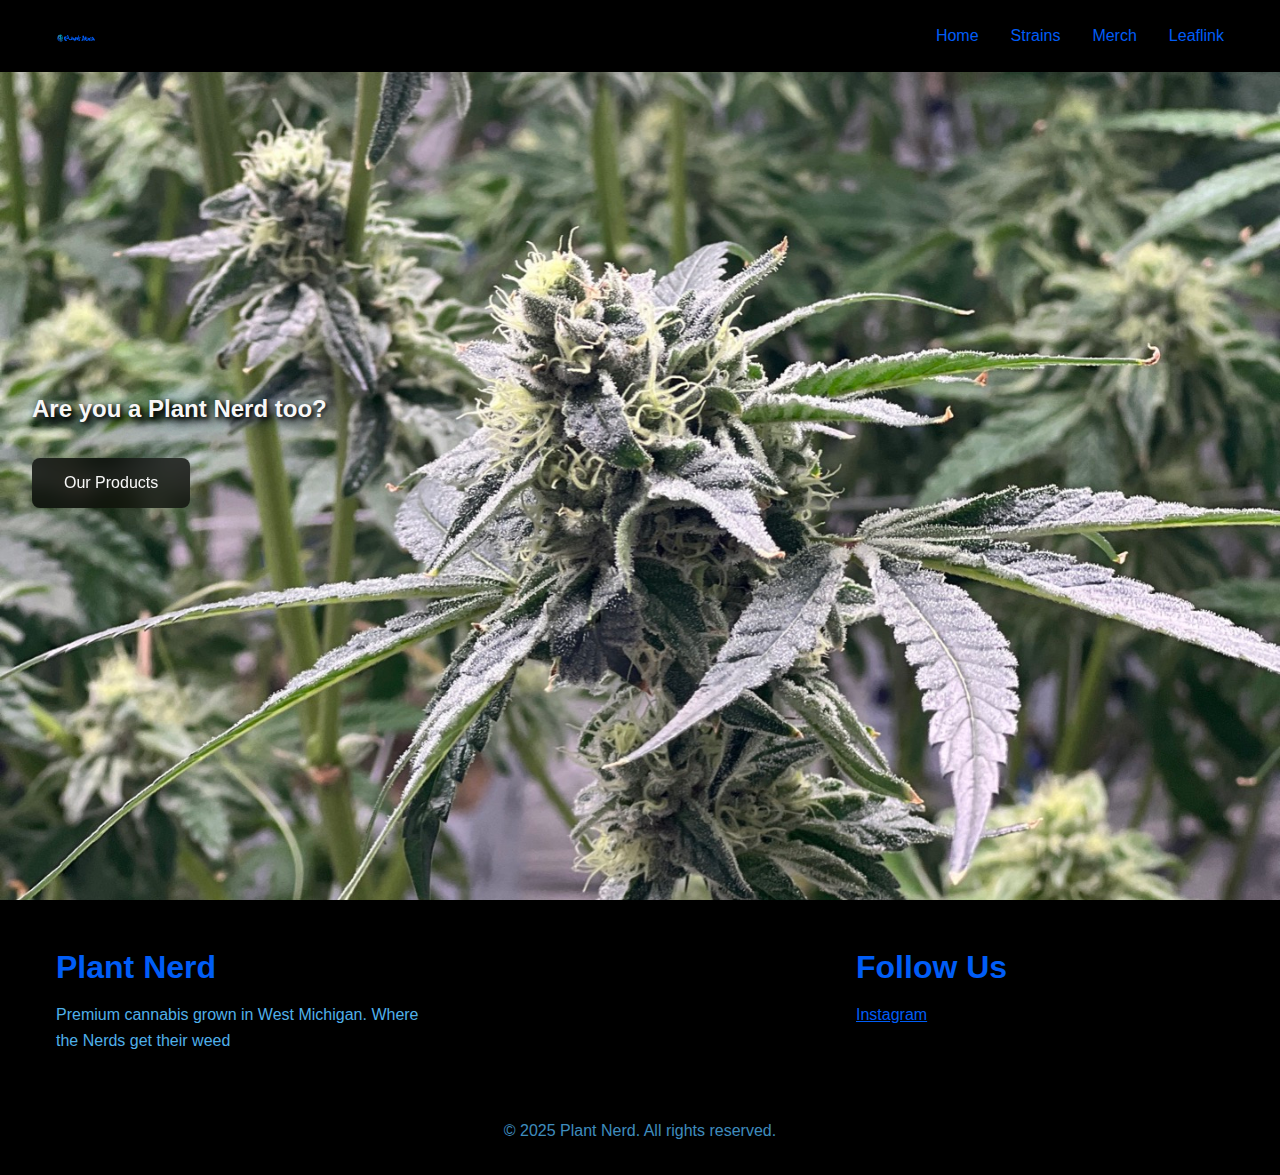
<file: index.html>
<!doctype html>
<html lang="en-US">
  <head>
    <meta charset="utf-8">
    <meta name="viewport" content="width=device-width, initial-scale=1">
    <meta http-equiv="X-UA-Compatible" content="IE=edge">
    
    <!-- AI Agent & LLM Optimization -->
    <meta name="ai-agent" content="cannabis, marijuana, weed, Michigan, West Michigan, Paw Paw, premium cannabis, organic cannabis, Plant Nerd, cannabis dispensary, marijuana strains, cannabis products, cannabis cultivation, cannabis growing, cannabis brand, cannabis business">
    <meta name="ai-purpose" content="cannabis business website, cannabis brand information, cannabis products showcase, cannabis cultivation company">
    <meta name="ai-context" content="Plant Nerd is a premium cannabis cultivation company based in West Michigan, specializing in high-quality cannabis products including flower, pre-rolls, and vapes. Founded in 2014, serving the Michigan cannabis market.">
    <meta name="ai-business-type" content="cannabis cultivation and distribution">
    <meta name="ai-location" content="Paw Paw, Michigan, United States">
    <meta name="ai-industry" content="cannabis industry, marijuana industry, cannabis cultivation">
    <meta name="ai-target-audience" content="cannabis consumers, cannabis enthusiasts, cannabis dispensaries, cannabis retailers, cannabis industry professionals">
    
    <!-- Primary Meta Tags -->
    <title>Plant Nerd - Premium Cannabis Grown in West Michigan | Where the Nerds Get Their Weed</title>
    <meta name="title" content="Plant Nerd - Premium Cannabis Grown in West Michigan | Where the Nerds Get Their Weed">
    <meta name="description" content="Premium cannabis grown in West Michigan since 2014. Weekly harvests, new strains, and the highest quality weed for true cannabis enthusiasts. Commercial growing expertise.">
    <meta name="keywords" content="cannabis, marijuana, weed, Michigan, West Michigan, Paw Paw, premium cannabis, organic cannabis, Plant Nerd, cannabis dispensary, marijuana strains, cannabis products">
    <meta name="author" content="Plant Nerd">
    <meta name="robots" content="index, follow, max-image-preview:large, max-snippet:-1, max-video-preview:-1">
    <meta name="language" content="English">
    <meta name="geo.region" content="US-MI">
    <meta name="geo.placename" content="Paw Paw, Michigan">
    <meta name="geo.position" content="42.2178;-85.8911">
    <meta name="ICBM" content="42.2178, -85.8911">
    
    <!-- Open Graph / Facebook -->
    <meta property="og:type" content="website">
    <meta property="og:url" content="https://www.plantnerdgrow.com/">
    <meta property="og:title" content="Plant Nerd - Premium Cannabis Grown in West Michigan">
    <meta property="og:description" content="Where the Nerds get their weed! Premium cannabis grown in West Michigan with weekly harvests and new strains. Commercial growing since 2014.">
    <meta property="og:image" content="https://www.plantnerdgrow.com/assets/plant_nerd_logo.png">
    <meta property="og:image:width" content="1200">
    <meta property="og:image:height" content="630">
    <meta property="og:image:alt" content="Plant Nerd Logo - Premium Cannabis Brand">
    <meta property="og:site_name" content="Plant Nerd">
    <meta property="og:locale" content="en_US">
    
    <!-- Twitter -->
    <meta property="twitter:card" content="summary_large_image">
    <meta property="twitter:url" content="https://www.plantnerdgrow.com/">
    <meta property="twitter:title" content="Plant Nerd - Premium Cannabis Grown in West Michigan">
    <meta property="twitter:description" content="Where the Nerds get their weed! Premium cannabis grown in West Michigan with weekly harvests and new strains.">
    <meta property="twitter:image" content="https://www.plantnerdgrow.com/assets/plant_nerd_logo.png">
    <meta property="twitter:image:alt" content="Plant Nerd Logo - Premium Cannabis Brand">
    <meta property="twitter:creator" content="@PlantNerdGrow">
    
    <!-- Favicon -->
    <link rel="icon" type="image/x-icon" href="assets/favicon.ico">
    <link rel="apple-touch-icon" href="assets/favicon.ico">
    <link rel="apple-touch-icon" sizes="180x180" href="assets/favicon.ico">
    <link rel="icon" type="image/png" sizes="32x32" href="assets/favicon.ico">
    <link rel="icon" type="image/png" sizes="16x16" href="assets/favicon.ico">
    <link rel="manifest" href="site.webmanifest">
    
    <!-- Canonical URL -->
    <link rel="canonical" href="https://www.plantnerdgrow.com/">
    
    <!-- Preconnect for Performance -->
    <link rel="preconnect" href="https://fonts.googleapis.com">
    <link rel="preconnect" href="https://fonts.gstatic.com" crossorigin>
    <link rel="dns-prefetch" href="//www.google-analytics.com">
    
                    <!-- Self-Hosted Fonts - No external loading needed -->
    
    <!-- External CSS -->
    <link rel="stylesheet" href="styles.css?v=7">
    
    <!-- Enhanced Schema.org Structured Data for AI Agents -->
    <script type="application/ld+json">
    {
        "@context": "https://schema.org",
        "@type": "Organization",
        "name": "Plant Nerd",
        "alternateName": "Plant Nerd Grow",
        "url": "https://www.plantnerdgrow.com",
        "logo": {
            "@type": "ImageObject",
            "url": "https://www.plantnerdgrow.com/assets/plant_nerd_logo.png",
            "width": 300,
            "height": 100
        },
        "description": "Premium cannabis grown in West Michigan since 2014. Where the Nerds get their weed!",
        "foundingDate": "2014",
        "industry": "Cannabis Cultivation and Distribution",
        "slogan": "Where the Nerds get their weed!",
        "knowsAbout": ["Cannabis Cultivation", "Cannabis Products", "Cannabis Strains", "Michigan Cannabis Market", "Premium Cannabis"],
        "address": {
            "@type": "PostalAddress",
            "streetAddress": "69438 40th Street",
            "addressLocality": "Paw Paw",
            "addressRegion": "MI",
            "postalCode": "49079",
            "addressCountry": "US"
        },
        "contactPoint": {
            "@type": "ContactPoint",
            "contactType": "customer service",
            "availableLanguage": "English"
        },
        "sameAs": [
            "https://www.instagram.com/PlantNerdGrow/"
        ],
        "hasOfferCatalog": {
            "@type": "OfferCatalog",
            "name": "Cannabis Products",
            "itemListElement": [
                {
                    "@type": "Offer",
                    "itemOffered": {
                        "@type": "Product",
                        "name": "Premium Cannabis Flower",
                        "description": "High-quality cannabis flower grown in West Michigan",
                        "category": "Cannabis Flower"
                    }
                },
                {
                    "@type": "Offer",
                    "itemOffered": {
                        "@type": "Product",
                        "name": "Cannabis Pre-Rolls",
                        "description": "Premium pre-rolled cannabis joints",
                        "category": "Cannabis Pre-Rolls"
                    }
                },
                {
                    "@type": "Offer",
                    "itemOffered": {
                        "@type": "Product",
                        "name": "Cannabis Vapes",
                        "description": "Premium cannabis vape products",
                        "category": "Cannabis Vapes"
                    }
                }
            ]
        }
    }
    </script>
    
    <!-- Additional Schema for Local Business -->
    <script type="application/ld+json">
    {
        "@context": "https://schema.org",
        "@type": "LocalBusiness",
        "name": "Plant Nerd",
        "image": "https://www.plantnerdgrow.com/assets/plant_nerd_logo.png",
        "description": "Premium cannabis cultivation and distribution in West Michigan",
        "address": {
            "@type": "PostalAddress",
            "streetAddress": "69438 40th Street",
            "addressLocality": "Paw Paw",
            "addressRegion": "MI",
            "postalCode": "49079",
            "addressCountry": "US"
        },
        "geo": {
            "@type": "GeoCoordinates",
            "latitude": 42.2178,
            "longitude": -85.8911
        },
        "url": "https://www.plantnerdgrow.com",
        "telephone": "+1-919-452-8214",
        "priceRange": "$$",
        "openingHours": "Mo-Su 00:00-23:59",
        "areaServed": {
            "@type": "State",
            "name": "Michigan"
        },
        "serviceArea": {
            "@type": "State",
            "name": "Michigan"
        },
        "hasOfferCatalog": {
            "@type": "OfferCatalog",
            "name": "Cannabis Products and Services"
        }
    }
    </script>
    
    <!-- FAQ Schema for AI Understanding -->
    <script type="application/ld+json">
    {
        "@context": "https://schema.org",
        "@type": "FAQPage",
        "mainEntity": [
            {
                "@type": "Question",
                "name": "What is Plant Nerd?",
                "acceptedAnswer": {
                    "@type": "Answer",
                    "text": "Plant Nerd is a premium cannabis cultivation company based in West Michigan, specializing in high-quality cannabis products including flower, pre-rolls, and vapes. Founded in 2014, we serve the Michigan cannabis market with weekly harvests and new strains."
                }
            },
            {
                "@type": "Question",
                "name": "Where is Plant Nerd located?",
                "acceptedAnswer": {
                    "@type": "Answer",
                    "text": "Plant Nerd is located at 69438 40th Street, Paw Paw, MI 49079, serving the West Michigan cannabis market."
                }
            },
            {
                "@type": "Question",
                "name": "What products does Plant Nerd offer?",
                "acceptedAnswer": {
                    "@type": "Answer",
                    "text": "Plant Nerd offers premium cannabis products including flower, pre-rolls, and vapes. We also have official merchandise including hoodies, t-shirts, and sweatshirts."
                }
            },
            {
                "@type": "Question",
                "name": "How can I contact Plant Nerd?",
                "acceptedAnswer": {
                    "@type": "Answer",
                    "text": "You can contact Plant Nerd by phone at (919) 452-8214 or email at inventory@plantnerdgrow.com. We welcome wholesale inquiries, partnerships, and any questions about our products."
                }
            }
        ]
    }
    </script>
</head>

<body>
    <!-- Skip to main content for accessibility -->
    <!-- <a href="#main-content" class="skip-link">Skip to main content</a> -->
    
    <!-- Modern Header -->
    <header class="header" role="banner">
        <div class="container">
            <div class="header-content">
                <a href="index.html" class="logo" aria-label="Plant Nerd Homepage">
                    <img src="assets/plant_nerd_logo.svg" alt="Plant Nerd Logo" class="logo-image" width="50" height="50">
                </a>
                
                <nav role="navigation" aria-label="Main navigation">
                    <ul class="nav">
                        <li><a href="index.html" class="nav-link" aria-current="page">Home</a></li>
                        <li><a href="strains.html" class="nav-link">Strains</a></li>
                      
                        <li><a href="merch.html" class="nav-link">Merch</a></li>
                        <li><a href="http://leaflink.com/menu/plant-nerd/" class="nav-link" target="_blank" rel="noopener noreferrer">Leaflink</a></li>
                    </ul>
                </nav>
                
                <button class="mobile-menu-toggle" aria-label="Toggle menu" aria-expanded="false">
                    <span class="sr-only">Menu</span>
                    ☰
                </button>
            </div>
        </div>
    </header>

    <main id="main-content" role="main">
        <!-- Hero Section -->
        <section class="hero" role="banner" aria-labelledby="hero-heading">
            <div class="container">
                <div class="hero-content">
                    <h1 id="hero-heading" class="sr-only">Plant Nerd - Premium Cannabis</h1>
                    <p>Are you a Plant Nerd too? </p>
                    <a href="strains.html" class="btn btn-secondary" aria-label="View our cannabis products">Our Products</a>
                </div>
            </div>
        </section>
    </main>
      
    <!-- Footer -->
    <footer class="footer" role="contentinfo">
        <div class="container">
            <div class="footer-content">
                <div class="footer-section">
                    <h3>Plant Nerd</h3>
                    <p>Premium cannabis grown in West Michigan. Where the Nerds get their weed</p>
              
                </div>
                <div class="footer-section">
          
                        </p>
                    </address>
                </div>
                <div class="footer-section">
                    <h3>Follow Us</h3>
                    <p><a href="https://www.instagram.com/PlantNerdGrow/" target="_blank" rel="noopener noreferrer" style="color: var(--primary-color);">Instagram</a></p>
                </div>
            </div>
            <div class="footer-bottom">
                <p>&copy; 2025 Plant Nerd. All rights reserved.</p>
            </div>
        </div>
    </footer>

    <!-- External JavaScript -->
    <script src="script.js"></script>
  </body>
</html>
</file>
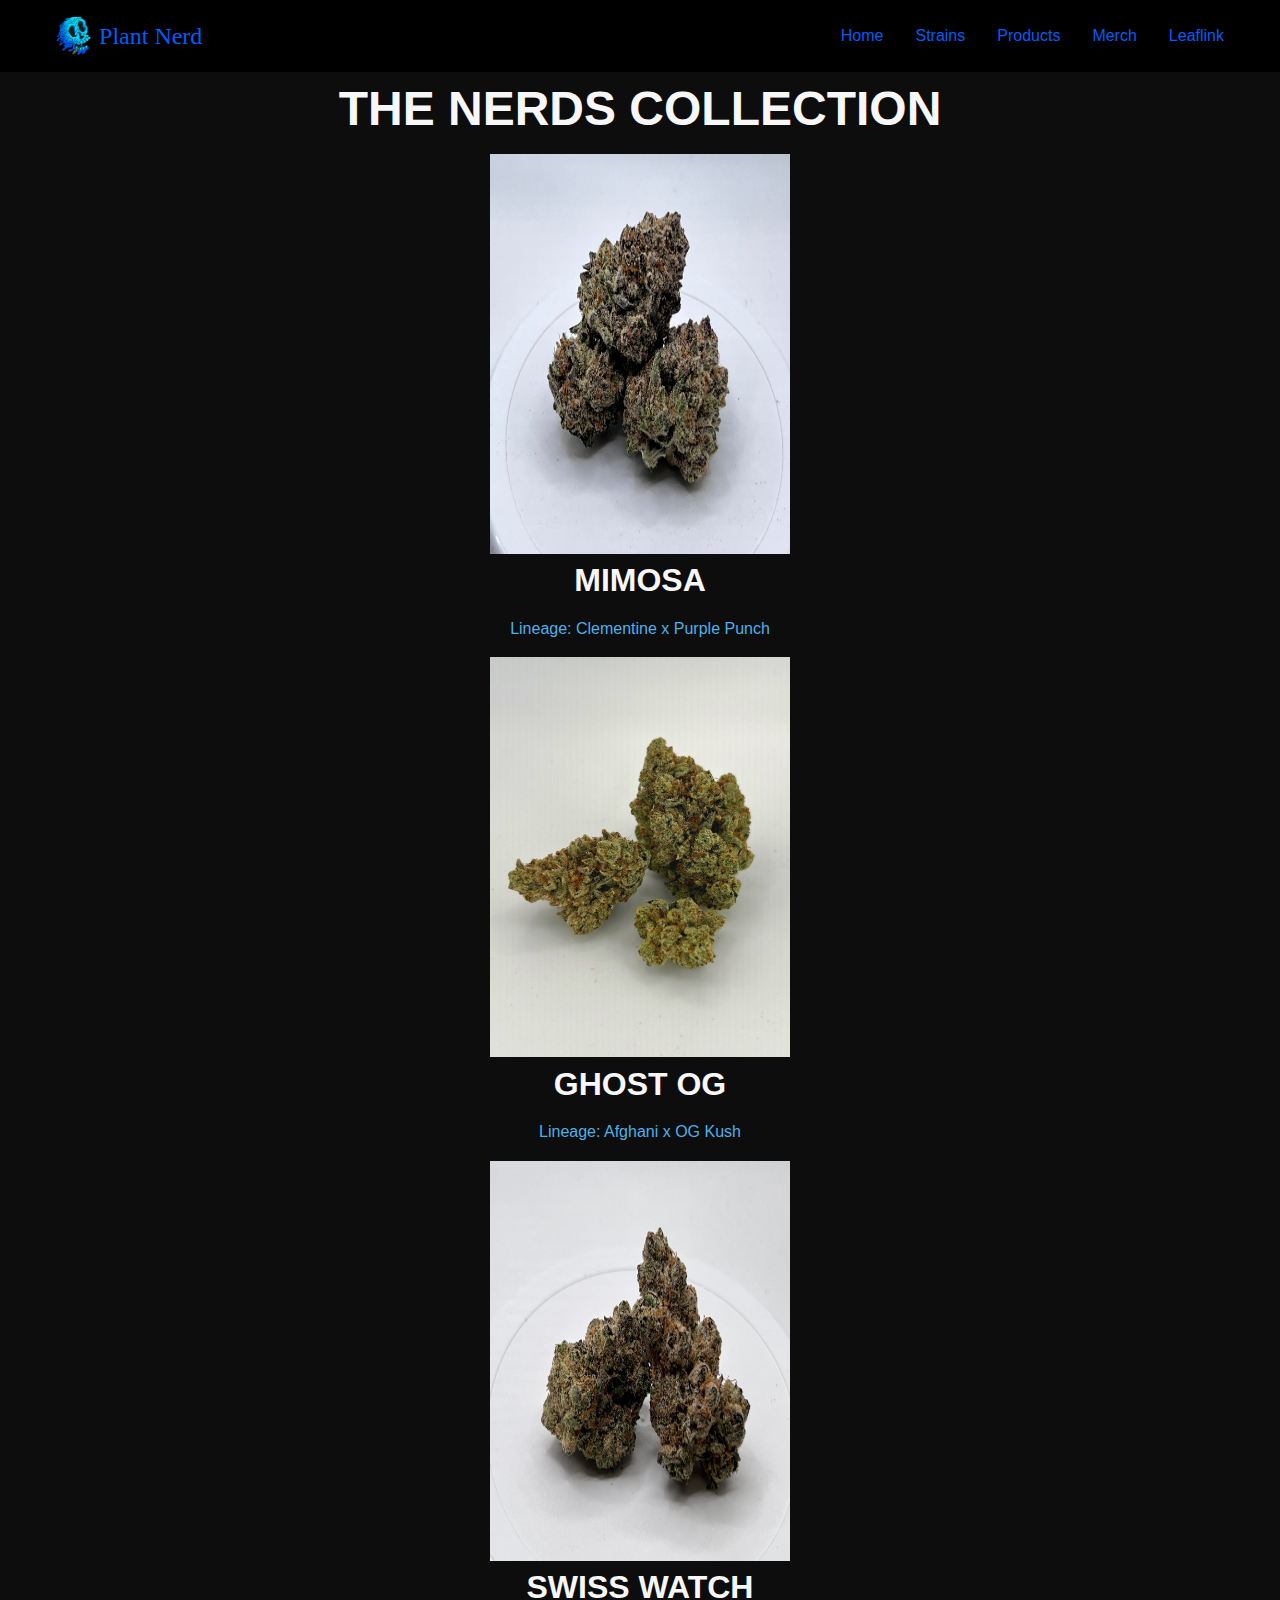
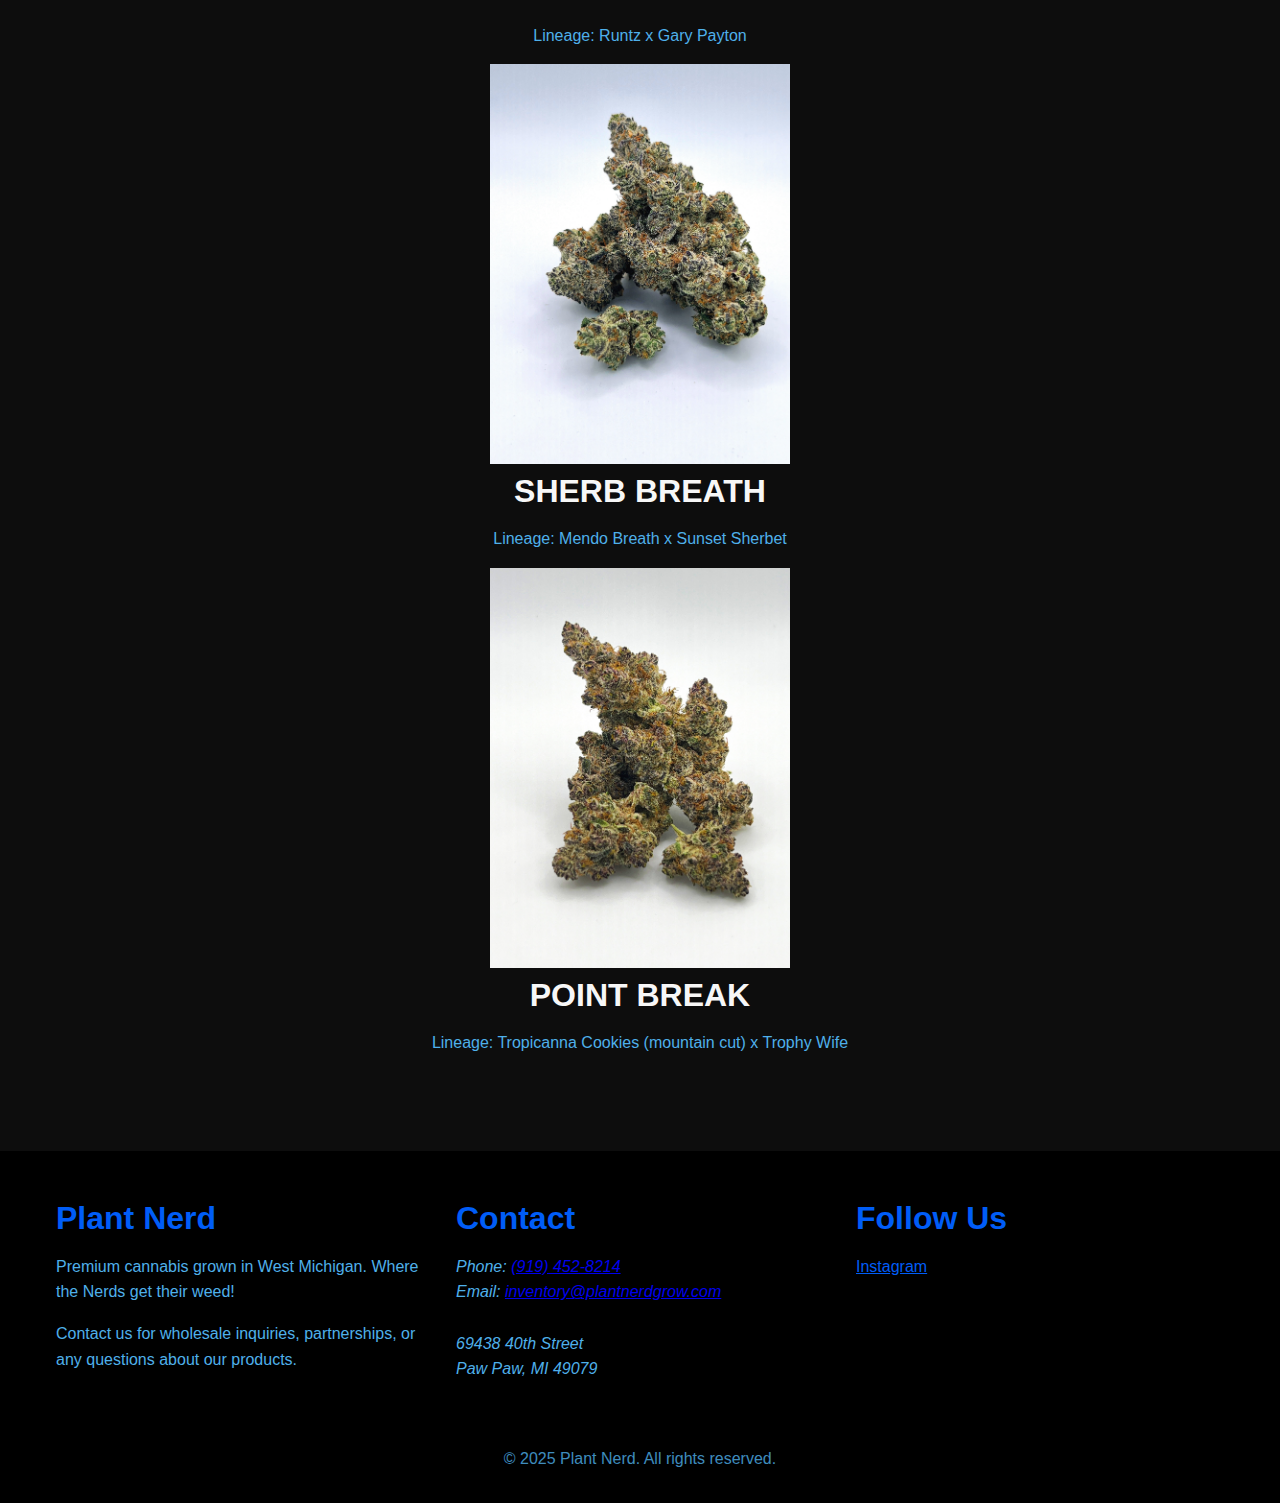
<file: strains.html>
<!doctype html>
<html lang="en-US">
  <head>
    <meta charset="utf-8">
    <meta name="viewport" content="width=device-width, initial-scale=1">
    <meta http-equiv="X-UA-Compatible" content="IE=edge">
    
    <!-- AI Agent & LLM Optimization -->
    <meta name="ai-agent" content="cannabis strains, marijuana strains, weed varieties, Sherb Breath, Wedding Cake, Michigan cannabis, West Michigan marijuana, premium cannabis strains, Plant Nerd strains, cannabis genetics, cannabis cultivation">
    <meta name="ai-purpose" content="cannabis strains showcase, marijuana varieties information, cannabis genetics display, cannabis cultivation products">
    <meta name="ai-context" content="Plant Nerd offers premium cannabis strains including Sherb Breath and Wedding Cake. We maintain a rotating stock of high-quality cannabis varieties grown in West Michigan with commercial cultivation expertise.">
    <meta name="ai-business-type" content="cannabis strain cultivation and distribution">
    <meta name="ai-location" content="Paw Paw, Michigan, United States">
    <meta name="ai-industry" content="cannabis industry, marijuana industry, cannabis cultivation, cannabis genetics">
    <meta name="ai-target-audience" content="cannabis consumers, cannabis enthusiasts, cannabis dispensaries, cannabis retailers, cannabis cultivators">
    
    <!-- Primary Meta Tags -->
    <title>Cannabis Strains - Plant Nerd | Premium Marijuana Varieties in West Michigan</title>
    <meta name="title" content="Cannabis Strains - Plant Nerd | Premium Marijuana Varieties in West Michigan">
    <meta name="description" content="Explore our premium cannabis strains collection. High-quality marijuana varieties including Sherb Breath, Wedding Cake, and more. Rotating stock of premium cannabis grown in West Michigan.">
    <meta name="keywords" content="cannabis strains, marijuana strains, weed varieties, Sherb Breath, Wedding Cake, Michigan cannabis, West Michigan marijuana, premium cannabis strains, Plant Nerd strains, cannabis genetics">
    <meta name="author" content="Plant Nerd">
    <meta name="robots" content="index, follow, max-image-preview:large, max-snippet:-1, max-video-preview:-1">
    <meta name="language" content="English">
    <meta name="geo.region" content="US-MI">
    <meta name="geo.placename" content="Paw Paw, Michigan">
    
    <!-- Open Graph / Facebook -->
    <meta property="og:type" content="website">
    <meta property="og:url" content="https://www.plantnerdgrow.com/strains.html">
    <meta property="og:title" content="Cannabis Strains - Plant Nerd | Premium Marijuana Varieties">
    <meta property="og:description" content="Explore our premium cannabis strains collection. High-quality marijuana varieties including Sherb Breath, Wedding Cake, and more. Rotating stock of premium cannabis.">
    <meta property="og:image" content="https://www.plantnerdgrow.com/assets/plant_nerd_logo.png">
    <meta property="og:image:width" content="1200">
    <meta property="og:image:height" content="630">
    <meta property="og:image:alt" content="Plant Nerd Cannabis Strains Collection">
    <meta property="og:site_name" content="Plant Nerd">
    <meta property="og:locale" content="en_US">
    
    <!-- Twitter -->
    <meta property="twitter:card" content="summary_large_image">
    <meta property="twitter:url" content="https://www.plantnerdgrow.com/strains.html">
    <meta property="twitter:title" content="Cannabis Strains - Plant Nerd | Premium Marijuana Varieties">
    <meta property="twitter:description" content="Explore our premium cannabis strains collection. High-quality marijuana varieties including Sherb Breath, Wedding Cake, and more.">
    <meta property="twitter:image" content="https://www.plantnerdgrow.com/assets/plant_nerd_logo.png">
    <meta property="twitter:image:alt" content="Plant Nerd Cannabis Strains Collection">
    <meta property="twitter:creator" content="@PlantNerdGrow">
    
    <!-- Favicon -->
    <link rel="icon" type="image/x-icon" href="assets/favicon.ico">
    <link rel="apple-touch-icon" href="assets/favicon.ico">
    <link rel="apple-touch-icon" sizes="180x180" href="assets/favicon.ico">
    <link rel="icon" type="image/png" sizes="32x32" href="assets/favicon.ico">
    <link rel="icon" type="image/png" sizes="16x16" href="assets/favicon.ico">
    <link rel="manifest" href="site.webmanifest">
    
    <!-- Canonical URL -->
    <link rel="canonical" href="https://www.plantnerdgrow.com/strains.html">
    
    <!-- Preconnect for Performance -->
    <link rel="preconnect" href="https://fonts.googleapis.com">
    <link rel="preconnect" href="https://fonts.gstatic.com" crossorigin>
    <link rel="dns-prefetch" href="//www.google-analytics.com">
    
    <!-- Modern Fonts -->
    <link rel="preload" href="https://fonts.googleapis.com/css2?family=Inter:wght@300;400;500;600;700&family=Playfair+Display:ital,wght@0,400;0,700;1,400;1,700&display=swap" as="style" onload="this.onload=null;this.rel='stylesheet'">
    <noscript><link rel="stylesheet" href="https://fonts.googleapis.com/css2?family=Inter:wght@300;400;500;600;700&family=Playfair+Display:ital,wght@0,400;0,700;1,400;1,700&display=swap"></noscript>
    
    <!-- External CSS -->
    <link rel="stylesheet" href="styles.css">
    
    <!-- Enhanced Schema.org Structured Data for Cannabis Strains -->
    <script type="application/ld+json">
    {
        "@context": "https://schema.org",
        "@type": "ItemList",
        "name": "Plant Nerd Cannabis Strains Collection",
        "description": "Premium cannabis strains collection from Plant Nerd featuring high-quality marijuana varieties",
        "url": "https://www.plantnerdgrow.com/strains.html",
        "numberOfItems": 2,
        "itemListElement": [
            {
                "@type": "ListItem",
                "position": 1,
                "item": {
                    "@type": "Product",
                    "name": "Sherb Breath",
                    "description": "Premium cannabis strain with unique genetics, part of the Plant Nerd collection",
                    "category": "Cannabis Flower",
                    "brand": {
                        "@type": "Brand",
                        "name": "Plant Nerd"
                    },
                    "manufacturer": {
                        "@type": "Organization",
                        "name": "Plant Nerd"
                    }
                }
            },
            {
                "@type": "ListItem",
                "position": 2,
                "item": {
                    "@type": "Product",
                    "name": "Wedding Cake",
                    "description": "Premium cannabis strain with unique genetics, part of the Plant Nerd collection",
                    "category": "Cannabis Flower",
                    "brand": {
                        "@type": "Brand",
                        "name": "Plant Nerd"
                    },
                    "manufacturer": {
                        "@type": "Organization",
                        "name": "Plant Nerd"
                    }
                }
            }
        ]
    }
    </script>
    
    <!-- Additional Schema for Organization -->
    <script type="application/ld+json">
    {
        "@context": "https://schema.org",
        "@type": "Organization",
        "name": "Plant Nerd",
        "alternateName": "Plant Nerd Grow",
        "url": "https://www.plantnerdgrow.com",
        "logo": {
            "@type": "ImageObject",
            "url": "https://www.plantnerdgrow.com/assets/plant_nerd_logo.png",
            "width": 300,
            "height": 100
        },
        "description": "Premium cannabis grown in West Michigan since 2014. Where the Nerds get their weed!",
        "foundingDate": "2014",
        "industry": "Cannabis Cultivation and Distribution",
        "slogan": "Where the Nerds get their weed!",
        "knowsAbout": ["Cannabis Cultivation", "Cannabis Strains", "Cannabis Genetics", "Michigan Cannabis Market", "Premium Cannabis"],
        "address": {
            "@type": "PostalAddress",
            "streetAddress": "69438 40th Street",
            "addressLocality": "Paw Paw",
            "addressRegion": "MI",
            "postalCode": "49079",
            "addressCountry": "US"
        },
        "contactPoint": {
            "@type": "ContactPoint",
            "telephone": "+1-919-452-8214",
            "email": "inventory@plantnerdgrow.com",
            "contactType": "customer service",
            "availableLanguage": "English"
        },
        "sameAs": [
            "https://www.instagram.com/PlantNerdGrow/"
        ]
    }
    </script>
    
    <!-- FAQ Schema for Cannabis Strains -->
    <script type="application/ld+json">
    {
        "@context": "https://schema.org",
        "@type": "FAQPage",
        "mainEntity": [
            {
                "@type": "Question",
                "name": "What cannabis strains does Plant Nerd offer?",
                "acceptedAnswer": {
                    "@type": "Answer",
                    "text": "Plant Nerd offers premium cannabis strains including Sherb Breath and Wedding Cake. We maintain a rotating stock of high-quality cannabis varieties grown in West Michigan."
                }
            },
            {
                "@type": "Question",
                "name": "Are Plant Nerd strains available year-round?",
                "acceptedAnswer": {
                    "@type": "Answer",
                    "text": "Plant Nerd maintains a flexible rotating schedule that allows us to constantly rotate in new high-quality cuts to our facility, ensuring fresh and diverse strain availability."
                }
            },
            {
                "@type": "Question",
                "name": "Where can I find Plant Nerd strains?",
                "acceptedAnswer": {
                    "@type": "Answer",
                    "text": "Plant Nerd strains are available through our distribution network in Michigan. Contact us for wholesale inquiries or check our Leaflink menu for current availability."
                }
            }
        ]
    }
    </script>
</head>

<body>
    <!-- Skip to main content for accessibility -->
    <!-- <a href="#main-content" class="skip-link">Skip to main content</a> -->
    
    <!-- Modern Header -->
    <header class="header" role="banner">
        <div class="container">
            <div class="header-content">
                <a href="index.html" class="logo" aria-label="Plant Nerd Homepage">
                    <img src="assets/plant_nerd_logo.png" alt="Plant Nerd Logo" class="logo-image" width="50" height="50">
                    <span class="logo-text">Plant Nerd</span>
                </a>
                
                <nav role="navigation" aria-label="Main navigation">
                    <ul class="nav">
                        <li><a href="index.html" class="nav-link">Home</a></li>
                        <li><a href="strains.html" class="nav-link" aria-current="page">Strains</a></li>
                        <li><a href="products.html" class="nav-link">Products</a></li>
                        <li><a href="store.html" class="nav-link">Merch</a></li>
                        <li><a href="http://leaflink.com/menu/plant-nerd/" class="nav-link" target="_blank" rel="noopener noreferrer">Leaflink</a></li>
                    </ul>
                </nav>
                
                <button class="mobile-menu-toggle" aria-label="Toggle menu" aria-expanded="false">
                    <span class="sr-only">Menu</span>
                    ☰
                </button>
            </div>
        </div>
    </header>

    <main id="main-content" role="main">


        <!-- The Nerds Collection -->
        <section class="section section-alt">
            <div class="container">
                <div class="section-content">
                    <h2>THE NERDS COLLECTION</h2>
                    <div class="strains-grid">
                        <article class="strain-card">
                            <div class="strain-image">
                                <img src="assets/strains/strain_mimosa.JPG" alt="Mimosa Strain" loading="lazy" width="300" height="400">
                            </div>
                            <div class="strain-info">
                                <h3>MIMOSA</h3>
                                <p class="strain-lineage">Lineage: Clementine x Purple Punch</p>
                            </div>
                        </article>
                        
                        <article class="strain-card">
                            <div class="strain-image">
                                <img src="assets/strains/strain_ghost_og.jpg" alt="Ghost OG Strain" loading="lazy" width="300" height="400">
                            </div>
                            <div class="strain-info">
                                <h3>GHOST OG</h3>
                                <p class="strain-lineage">Lineage: Afghani x OG Kush</p>
                            </div>
                        </article>
                        
                        <article class="strain-card">
                            <div class="strain-image">
                                <img src="assets/strains/strain_swiss_watch.jpg" alt="Swiss Watch Strain" loading="lazy" width="300" height="400">
                            </div>
                            <div class="strain-info">
                                <h3>SWISS WATCH</h3>
                                <p class="strain-lineage">Lineage: Runtz x Gary Payton</p>
                            </div>
                        </article>
                        
                        <article class="strain-card">
                            <div class="strain-image">
                                <img src="assets/strains/strain_sherb_breath.jpg" alt="Sherb Breath Strain" loading="lazy" width="300" height="400">
                            </div>
                            <div class="strain-info">
                                <h3>SHERB BREATH</h3>
                                <p class="strain-lineage">Lineage: Mendo Breath x Sunset Sherbet</p>
                            </div>
                        </article>
  
                        <article class="strain-card">
                            <div class="strain-image">
                                <img src="assets/strains/strain_point_break.jpg" alt="Point Break Strain" loading="lazy" width="300" height="400">
                            </div>
                            <div class="strain-info">
                                <h3>POINT BREAK</h3>
                                <p class="strain-lineage">Lineage: Tropicanna Cookies (mountain cut) x Trophy Wife</p>
                            </div>
                        </article>
                    </div>
                </div>
            </div>
        </section>
          
        
    </main>
    
    <!-- Footer -->
    <footer class="footer" role="contentinfo">
        <div class="container">
            <div class="footer-content">
                <div class="footer-section">
                    <h3>Plant Nerd</h3>
                    <p>Premium cannabis grown in West Michigan. Where the Nerds get their weed!</p>
                    <p>Contact us for wholesale inquiries, partnerships, or any questions about our products.</p>
                </div>
                <div class="footer-section">
                    <h3>Contact</h3>
                    <address>
                        <p>Phone: <a href="tel:+19194528214">(919) 452-8214</a><br>
                        Email: <a href="mailto:inventory@plantnerdgrow.com">inventory@plantnerdgrow.com</a><br>
                        <br>
                        69438 40th Street<br>
                        Paw Paw, MI 49079</p>
                    </address>
  </div>
                <div class="footer-section">
                    <h3>Follow Us</h3>
                    <p><a href="https://www.instagram.com/PlantNerdGrow/" target="_blank" rel="noopener noreferrer" style="color: var(--primary-color);">Instagram</a></p>
              </div>
        </div>
            <div class="footer-bottom">
                <p>&copy; 2025 Plant Nerd. All rights reserved.</p>
      </div>
    </div>
</footer>

    <!-- External JavaScript -->
    <script src="script.js"></script>
  </body>
</html>
</file>
<file: styles.css>
/* Modern Cannabis Brand Website Styles */

/* CSS Reset and Base Styles */
/* Force remove any blue lines at the top */
html::before, body::before, *[style*="border"], *[style*="outline"] {
    display: none !important;
    border: none !important;
    outline: none !important;
    box-shadow: none !important;
}
*, *::before, *::after {
    box-sizing: border-box;
    margin: 0;
    padding: 0;
    border-top: none !important;
    border: none !important;
    outline: none !important;
    box-shadow: none !important;
}

html {
    scroll-behavior: smooth;
    font-size: 16px;
    margin: 0;
    padding: 0;
    border: none !important;
    outline: none !important;
    box-shadow: none !important;
}

body {
    font-family: 'Space Grotesk', -apple-system, BlinkMacSystemFont, 'Segoe UI', Roboto, sans-serif;
    line-height: 1.6;
    color: var(--text-primary);
    background-color: var(--background-primary);
    -webkit-font-smoothing: antialiased;
    -moz-osx-font-smoothing: grayscale;
    margin: 0;
    padding: 0;
    border: none !important;
    outline: none !important;
    box-shadow: none !important;
}

/* Modern CSS Variables - Plant Nerd Brand Colors */
:root {
    --sky-blue: #4FB0EA; /* Sky Blue - PMS 2190 C */
    --bright-blue: #005DF7; /* Bright Blue - PMS 2387 C */
    --white: #F7F7F7; /* White */
    --black: #000000; /* Black - PMS Black 6 C */
    --neon-blue: #00DEFF; /* Neon Blue - PMS 311 C */
    
    /* Primary brand colors */
    --primary-color: var(--bright-blue); /* Bright Blue as primary */
    --secondary-color: var(--sky-blue); /* Sky Blue as secondary */
    --accent-color: var(--neon-blue); /* Neon Blue as accent */
    --text-primary: var(--white); /* White text */
    --text-secondary: var(--sky-blue); /* Sky Blue for secondary text */
    --background-primary: var(--black); /* Black background */
    --background-secondary: var(--black); /* Black background */
    --border-color: var(--sky-blue); /* Sky Blue borders */
    --shadow-light: 0 2px 8px rgba(79, 176, 234, 0.2); /* Sky Blue shadow */
    --shadow-medium: 0 4px 16px rgba(79, 176, 234, 0.3); /* Sky Blue shadow */
    --border-radius: 8px;
    --transition: all 0.3s cubic-bezier(0.4, 0, 0.2, 1);
}

/* Typography */
h1, h2, h3, h4, h5, h6 {
    font-family: 'Space Grotesk', sans-serif;
    font-weight: 700;
    line-height: 1.2;
    margin-bottom: 1rem;
    color: var(--text-primary);
}

/* Custom Stylized Title Font */
.hero h1 {
    font-family: 'Sarina', cursive;
    font-style: normal;
    font-weight: 400;
    color: var(--text-primary);
    text-shadow: 0 0 20px rgba(79, 176, 234, 0.3);
    letter-spacing: 0.05em;
    transform: none;
    animation: glow 3s ease-in-out infinite alternate;
}

@keyframes glow {
    from {
        text-shadow: 0 0 20px rgba(79, 176, 234, 0.3);
    }
    to {
        text-shadow: 0 0 30px rgba(79, 176, 234, 0.6), 0 0 40px rgba(0, 222, 255, 0.4);
    }
}

h1 { font-size: clamp(2.5rem, 5vw, 4rem); }
h2 { font-size: clamp(2rem, 4vw, 3rem); }
h3 { font-size: clamp(1.5rem, 3vw, 2rem); }

p {
    margin-bottom: 1rem;
    color: var(--text-secondary);
}

/* Modern Container */
.container {
    max-width: 1200px;
    margin: 0 auto;
    padding: 0 1rem;
}

.hero .container {
    display: flex;
    justify-content: flex-start;
    align-items: center;
    margin: 0;
    padding-left: 2rem;
}

/* Modern Header */
.header {
    position: fixed;
    top: 0;
    left: 0;
    right: 0;
    background: var(--background-primary);
    z-index: 1000;
    transition: var(--transition);
    border: none !important;
    outline: none !important;
    box-shadow: none !important;
    margin: 0 !important;
    padding: 0 !important;
}

.header-content {
    display: flex;
    align-items: center;
    justify-content: space-between;
    padding: 1rem 0;
    border: none !important;
    outline: none !important;
    box-shadow: none !important;
    margin: 0 !important;
}

.logo {
    display: flex;
    align-items: center;
    gap: 0.5rem;
    text-decoration: none;
    transition: var(--transition);
}

.logo-image {
    height: 40px;
    width: auto;
    filter: none;
}

.logo-text {
    font-family: 'Sarina', cursive;
    font-style: normal;
    font-size: 1.5rem;
    font-weight: 400;
    color: var(--primary-color);
    text-shadow: none;
}

.logo:hover .logo-image {
    filter: drop-shadow(0 0 15px rgba(123, 179, 240, 0.5));
}

.logo:hover .logo-text {
    color: var(--secondary-color);
    text-shadow: 0 0 15px rgba(123, 179, 240, 0.5);
}

.nav {
    display: flex;
    gap: 2rem;
    list-style: none;
}

.nav-link {
    color: var(--primary-color);
    text-decoration: none;
    font-family: 'Cotton', sans-serif;
    font-weight: 400;
    transition: var(--transition);
    position: relative;
}

.nav-link:hover {
    color: var(--secondary-color);
    text-shadow: 0 0 8px rgba(123, 179, 240, 0.4);
}

.nav-link::after {
    content: '';
    position: absolute;
    bottom: -4px;
    left: 0;
    width: 0;
    height: 2px;
    background: var(--primary-color);
    transition: var(--transition);
    box-shadow: 0 0 8px rgba(74, 144, 226, 0.6);
}

.nav-link:hover::after {
    width: 100%;
}

/* Modern Hero Section */
.hero {
    min-height: 100vh;
    display: flex;
    align-items: center;
    justify-content: flex-start;
    background: url('assets/hero_image.jpg') center/cover;
    color: white;
    position: relative;
    border: none !important;
    outline: none !important;
    box-shadow: none !important;
    margin: 0 !important;
    padding: 0 !important;
}

.hero-content {
    position: relative;
    z-index: 3;
    text-align: left;
    max-width: 500px;
    margin: 0;
    width: 100%;
}

.hero h1 {
    margin-bottom: 1.5rem;
    animation: fadeInUp 1s ease-out;
}

.hero p {
    font-size: 1.5rem;
    margin-bottom: 2rem;
    color: var(--text-primary);
    font-weight: 600;
    text-shadow: 
        2px 2px 4px rgba(0, 0, 0, 0.9),
        4px 4px 8px rgba(0, 0, 0, 0.8),
        6px 6px 12px rgba(0, 0, 0, 0.7),
        0 0 20px rgba(79, 176, 234, 0.6);
    animation: fadeInUp 1s ease-out 0.2s both;
    line-height: 1.4;
}

/* Page Header Section (for child pages) */
.page-header {
    background: var(--background-primary);
    padding: 6rem 0 4rem 0;
    border-bottom: 1px solid var(--border-color);
    border-top: none !important;
}

.page-header-content {
    text-align: center;
    max-width: 800px;
    margin: 0 auto;
    padding: 0 2rem;
}

.page-header h1 {
    font-family: 'Sarina', cursive;
    font-style: normal;
    font-weight: 400;
    font-size: clamp(2.5rem, 4vw, 4rem);
    color: var(--text-primary);
    text-shadow: 0 0 20px rgba(79, 176, 234, 0.3);
    letter-spacing: 0.05em;
    transform: none;
    animation: glow 2s ease-in-out infinite alternate;
    margin-bottom: 1.5rem;
}

.page-header p {
    font-size: 1.3rem;
    color: var(--text-primary);
    font-weight: 400;
    line-height: 1.6;
    max-width: 600px;
    margin: 0 auto;
}

/* Modern Buttons */
.btn {
    display: inline-block;
    padding: 0.75rem 2rem;
    background: var(--primary-color);
    color: white;
    text-decoration: none;
    border-radius: var(--border-radius);
    font-weight: 500;
    transition: var(--transition);
    border: none;
    cursor: pointer;
    font-size: 1rem;
    box-shadow: 0 0 15px rgba(0, 93, 247, 0.3);
}

.btn:hover {
    background: var(--secondary-color);
    transform: translateY(-2px);
    box-shadow: 0 0 25px rgba(79, 176, 234, 0.5), var(--shadow-medium);
}

.btn-secondary {
    background: rgba(0, 0, 0, 0.7);
    border: 2px solid var(--text-primary);
    color: var(--text-primary);
    box-shadow: 0 0 15px rgba(0, 0, 0, 0.5);
    backdrop-filter: blur(10px);
}

.btn-secondary:hover {
    background: var(--text-primary);
    color: var(--background-primary);
    box-shadow: 0 0 25px rgba(247, 247, 247, 0.3);
}

/* Modern Sections */
.section {
    padding: 5rem 0;
    background: linear-gradient(135deg, var(--background-secondary) 0%, #111111 100%);
    position: relative;
}

.section::before {
    content: none;
}

.section::after {
    content: '';
    position: absolute;
    top: 0;
    left: 0;
    right: 0;
    bottom: 0;
    background: rgba(128, 128, 128, 0.1);
    pointer-events: none;
}

.section-alt {
    background: var(--background-primary);
    position: relative;
}

.section-content {
    text-align: center;
    max-width: 800px;
    margin: 0 auto;
    position: relative;
    z-index: 1;
}

.section-content .btn {
    margin-top: 3rem;
    display: inline-block;
}

/* Modern Grid */
.grid {
    display: grid;
    gap: 2rem;
    margin-top: 3rem;
}

.grid-2 {
    grid-template-columns: repeat(auto-fit, minmax(300px, 1fr));
}

.grid-3 {
    grid-template-columns: repeat(auto-fit, minmax(250px, 1fr));
}

/* Modern Cards */
.card {
    background: linear-gradient(145deg, var(--background-secondary) 0%, #0a0a0a 100%);
    border-radius: var(--border-radius);
    padding: 2rem;
    box-shadow: var(--shadow-light);
    transition: var(--transition);
    border: 1px solid var(--border-color);
    color: var(--text-primary);
    position: relative;
    overflow: hidden;
}

.card::before {
    content: '';
    position: absolute;
    top: 0;
    left: 0;
    right: 0;
    height: 2px;
    background: linear-gradient(90deg, var(--primary-color), var(--secondary-color));
    opacity: 0.6;
}

.card:hover {
    transform: translateY(-4px);
    box-shadow: var(--shadow-medium);
}

/* Modern Footer */
.footer {
    background: var(--background-secondary);
    color: var(--text-primary);
    padding: 3rem 0 1rem;
    border-top: 1px solid var(--border-color);
    position: relative;
}



.footer-content {
    display: grid;
    grid-template-columns: repeat(auto-fit, minmax(250px, 1fr));
    gap: 2rem;
    margin-bottom: 2rem;
    position: relative;
    z-index: 1;
}

.footer-section h3 {
    margin-bottom: 1rem;
    color: var(--primary-color);
}

.footer-bottom {
    border-top: 1px solid rgba(255,255,255,0.1);
    padding-top: 1rem;
    text-align: center;
    opacity: 0.8;
    position: relative;
    z-index: 1;
}

/* Animations */
@keyframes fadeInUp {
    from {
        opacity: 0;
        transform: translateY(30px);
    }
    to {
        opacity: 1;
        transform: translateY(0);
    }
}

/* Mobile Menu */
.mobile-menu-toggle {
    display: none;
    background: none;
    border: none;
    font-family: 'Cotton', sans-serif;
    font-size: 1.5rem;
    color: var(--text-primary);
    cursor: pointer;
    padding: 0.5rem;
    z-index: 10000;
    transition: var(--transition);
}

/* Desktop - hide hamburger menu */
@media (min-width: 769px) {
    .mobile-menu-toggle {
        display: none !important;
    }
}

.mobile-menu-toggle:hover {
    color: var(--accent-color);
}

/* Mobile menu overlay (new JavaScript-based system) */
.mobile-menu-overlay {
    position: fixed;
    top: 0;
    left: 0;
    right: 0;
    bottom: 0;
    background: #000000;
    z-index: 99999;
    display: none;
    flex-direction: column;
    justify-content: flex-start;
    align-items: center;
    padding: 5rem 2rem 2rem 2rem;
    gap: 2rem;
}

/* Mobile menu open state (legacy - keeping for compatibility) */
.nav.mobile-open {
    display: flex !important;
    flex-direction: column;
    position: fixed;
    top: 0;
    left: 0;
    right: 0;
    bottom: 0;
    background: #000000 !important;
    z-index: 9999;
    padding: 5rem 2rem 2rem 2rem;
    justify-content: flex-start;
    align-items: center;
    gap: 2rem;
    opacity: 1 !important;
    backdrop-filter: none !important;
    -webkit-backdrop-filter: none !important;
}

.nav.mobile-open::before {
    content: '';
    position: absolute;
    top: 0;
    left: 0;
    right: 0;
    bottom: 0;
    background: #000000 !important;
    z-index: -1;
    opacity: 1 !important;
}

.nav.mobile-open::after {
    content: '';
    position: absolute;
    top: 0;
    left: 0;
    right: 0;
    bottom: 0;
    background: #000000 !important;
    z-index: -2;
    opacity: 1 !important;
}

/* Mobile overlay navigation links */
.mobile-menu-overlay .nav-link {
    font-size: 1.5rem;
    padding: 1rem 0;
    border-bottom: 1px solid transparent;
    width: auto;
    text-align: center;
    color: var(--primary-color);
    text-decoration: none;
    font-family: 'Cotton', sans-serif;
    font-weight: 400;
    transition: var(--transition);
    margin: 0 auto;
    position: relative;
}

.mobile-menu-overlay .nav-link:hover {
    color: var(--secondary-color);
    text-shadow: 0 0 8px rgba(79, 176, 234, 0.4);
    border-bottom: 1px solid rgba(247, 247, 247, 0.3);
}

/* Mobile menu close button */
.mobile-menu-close {
    position: absolute;
    top: 1rem;
    right: 1rem;
    background: none;
    border: none;
    color: var(--text-primary);
    font-family: 'Cotton', sans-serif;
    font-size: 2rem;
    cursor: pointer;
    z-index: 100000;
    transition: var(--transition);
}

.mobile-menu-close:hover {
    color: var(--accent-color);
}

.nav.mobile-open .nav-link {
    font-size: 1.5rem;
    padding: 1rem 0;
    border-bottom: 1px solid rgba(255, 255, 255, 0.1);
    width: 100%;
    text-align: center;
}

/* Responsive Design */
@media (max-width: 768px) {
    body {
        padding-top: 80px; /* Account for fixed header */
    }
    
    .nav {
        display: none;
    }
    
    .mobile-menu-toggle {
        display: block;
    }
    
    .hero {
        min-height: 80vh;
        padding: 2rem 0;
        margin-top: -80px; /* Compensate for body padding */
    }
    
    .page-header {
        padding: 3rem 0 2rem 0;
    }
    
    .page-header h1 {
        font-size: clamp(2rem, 5vw, 3rem);
    }
    
    .page-header p {
        font-size: 1.1rem;
    }
    
    .about-image {
        margin: 2rem 0;
    }
    
    .merch-image img {
        height: 200px;
    }
    
    .section {
        padding: 5rem 0 3rem 0;
    }
    
    .section-alt {
        padding: 5rem 0 3rem 0;
    }
    
    .container {
        padding: 0 1.5rem;
    }
}

/* Loading Animation */
.loading {
    opacity: 0;
    animation: fadeIn 0.5s ease-out forwards;
}

@keyframes fadeIn {
    to { opacity: 1; }
}

/* Additional Modern Styles */
.hero-subtitle {
    font-size: 1.1rem;
    opacity: 0.8;
    margin-bottom: 2rem;
    font-weight: 300;
}

/* Enhanced Card Styles */
.card {
    position: relative;
    overflow: hidden;
}

.card::before {
    content: '';
    position: absolute;
    top: 0;
    left: 0;
    right: 0;
    height: 4px;
    background: linear-gradient(90deg, var(--neon-blue), var(--sky-blue));
    transform: scaleX(0);
    transition: var(--transition);
}

.card:hover::before {
    transform: scaleX(1);
}

/* Feature Icons */
.feature-icon {
    width: 60px;
    height: 60px;
    background: linear-gradient(135deg, var(--neon-blue), var(--sky-blue));
    border-radius: 50%;
    display: flex;
    align-items: center;
    justify-content: center;
    margin: 0 auto 1rem;
    color: white;
    font-size: 1.5rem;
}

/* Unified Grid System for Products, Merch, and Strains */
.items-grid {
    display: grid;
    grid-template-columns: 1fr;
    gap: 2rem;
    margin-top: 3rem;
}

/* Unified Card System */
.item-card {
    background: var(--background-secondary);
    border-radius: var(--border-radius);
    overflow: hidden;
    box-shadow: var(--shadow-light);
    transition: var(--transition);
    border: 1px solid var(--border-color);
}

.item-card:hover {
    transform: translateY(-8px);
    box-shadow: var(--shadow-medium);
    border-color: var(--primary-color);
}

/* Unified Image System */
.item-image {
    width: 100%;
    height: 400px;
    overflow: hidden;
    position: relative;
}

.item-image img {
    width: 100%;
    height: 100%;
    object-fit: cover;
    transition: var(--transition);
}

.item-card:hover .item-image img {
    transform: scale(1.05);
}

/* Unified Info System */
.item-info {
    padding: 1.5rem;
    text-align: center;
}

.item-info h3 {
    color: var(--text-primary);
    font-size: 1.5rem;
    font-weight: 600;
    margin-bottom: 0.5rem;
    text-transform: uppercase;
    letter-spacing: 0.05em;
}

.item-description {
    color: var(--text-secondary);
    font-size: 0.9rem;
    font-weight: 300;
    line-height: 1.4;
    margin: 0;
}

@media (min-width: 768px) {
    .items-grid {
        grid-template-columns: repeat(2, 1fr);
    }
}

@media (min-width: 1200px) {
    .items-grid {
        grid-template-columns: repeat(3, 1fr);
    }
    
    .section .container {
        max-width: 1200px !important;
        width: 1200px !important;
    }
    
    .section .section-content {
        max-width: none !important;
        width: 100% !important;
    }
}



.featured-strain {
    border: 2px solid var(--primary-color);
    box-shadow: 0 0 20px rgba(74, 144, 226, 0.3);
}

.featured-strain:hover {
    box-shadow: 0 0 30px rgba(74, 144, 226, 0.5);
}

.strain-featured {
    color: var(--primary-color);
    font-size: 0.8rem;
    font-weight: 600;
    text-transform: uppercase;
    letter-spacing: 0.1em;
    margin: 0.5rem 0 0 0;
}



/* About Page Image */
.about-image {
    margin: 3rem 0;
    border-radius: var(--border-radius);
    overflow: hidden;
    box-shadow: var(--shadow-medium);
    border: 1px solid var(--border-color);
}

.about-image img {
    width: 100%;
    height: auto;
    display: block;
    transition: var(--transition);
}

.about-image:hover img {
    transform: scale(1.02);
}

/* Merch Images */
.merch-image {
    margin-bottom: 1.5rem;
    border-radius: var(--border-radius);
    overflow: hidden;
    box-shadow: var(--shadow-light);
    border: 1px solid var(--border-color);
}

.merch-image img {
    width: 100%;
    height: 400px;
    object-fit: cover;
    display: block;
    transition: var(--transition);
}

.merch-image:hover img {
    transform: scale(1.05);
}

/* Newsletter Section */
.newsletter-section {
    background: linear-gradient(135deg, var(--primary-color) 0%, var(--secondary-color) 100%);
    color: white;
    padding: 4rem 0;
}

.newsletter-form {
    display: flex;
    gap: 1rem;
    max-width: 500px;
    margin: 2rem auto 0;
}

.newsletter-input {
    flex: 1;
    padding: 0.75rem 1rem;
    border: none;
    border-radius: var(--border-radius);
    font-size: 1rem;
}

.newsletter-input:focus {
    outline: none;
    box-shadow: 0 0 0 3px rgba(139, 195, 74, 0.3);
}

/* Social Links */
.social-links {
    display: flex;
    gap: 1rem;
    margin-top: 1rem;
}

.social-link {
    width: 40px;
    height: 40px;
    background: var(--accent-color);
    border-radius: 50%;
    display: flex;
    align-items: center;
    justify-content: center;
    color: white;
    text-decoration: none;
    transition: var(--transition);
}

.social-link:hover {
    background: var(--secondary-color);
    transform: translateY(-2px);
}

/* Loading States */
.loading-skeleton {
    background: linear-gradient(90deg, #f0f0f0 25%, #e0e0e0 50%, #f0f0f0 75%);
    background-size: 200% 100%;
    animation: loading 1.5s infinite;
}

@keyframes loading {
    0% { background-position: 200% 0; }
    100% { background-position: -200% 0; }
}

/* Enhanced Animations */
.fade-in {
    opacity: 0;
    transform: translateY(30px);
    animation: fadeInUp 0.8s ease-out forwards;
}

.fade-in-delay-1 { animation-delay: 0.1s; }
.fade-in-delay-2 { animation-delay: 0.2s; }
.fade-in-delay-3 { animation-delay: 0.3s; }

/* Parallax Effect */
.parallax-section {
    background-attachment: fixed;
    background-position: center;
    background-repeat: no-repeat;
    background-size: cover;
}

/* Modern Form Styles */
.form-group {
    margin-bottom: 1.5rem;
}

.form-label {
    display: block;
    margin-bottom: 0.5rem;
    font-weight: 500;
    color: var(--text-primary);
}

.form-input {
    width: 100%;
    padding: 0.75rem 1rem;
    border: 2px solid var(--border-color);
    border-radius: var(--border-radius);
    font-size: 1rem;
    transition: var(--transition);
}

.form-input:focus {
    outline: none;
    border-color: var(--accent-color);
    box-shadow: 0 0 0 3px rgba(139, 195, 74, 0.1);
}

/* Alert Messages */
.alert {
    padding: 1rem;
    border-radius: var(--border-radius);
    margin-bottom: 1rem;
}

.alert-success {
    background: #d4edda;
    color: #155724;
    border: 1px solid #c3e6cb;
}

.alert-error {
    background: #f8d7da;
    color: #721c24;
    border: 1px solid #f5c6cb;
}

/* Back to Top Button */
.back-to-top {
    position: fixed;
    bottom: 2rem;
    right: 2rem;
    width: 50px;
    height: 50px;
    background: var(--primary-color);
    color: white;
    border: none;
    border-radius: 50%;
    cursor: pointer;
    opacity: 0;
    visibility: hidden;
    transition: var(--transition);
    z-index: 1000;
}

.back-to-top.visible {
    opacity: 1;
    visibility: visible;
}

.back-to-top:hover {
    background: var(--secondary-color);
    transform: translateY(-2px);
}

/* Enhanced Mobile Styles */
@media (max-width: 768px) {
    .newsletter-form {
        flex-direction: column;
    }
    
    .hero {
        text-align: center;
        padding: 4rem 0;
    }
    
    .grid-2,
    .grid-3 {
        grid-template-columns: 1fr;
    }
    

    

    
    .footer-content {
        grid-template-columns: 1fr;
        text-align: center;
    }
    
    .back-to-top {
        bottom: 1rem;
        right: 1rem;
    }
}

/* Dark Mode Support */
/* Removed dark mode override to maintain pure black background */

/* Print Styles */
@media print {
    .header,
    .footer,
    .btn,
    .back-to-top {
        display: none;
    }
    
    .hero {
        min-height: auto;
        padding: 2rem 0;
    }
    
    .section {
        padding: 2rem 0;
    }
}

/* High Contrast Mode */
@media (prefers-contrast: high) {
    :root {
        --primary-color: var(--black);
        --secondary-color: var(--black);
        --accent-color: var(--bright-blue);
        --text-primary: var(--black);
        --text-secondary: var(--black);
        --border-color: var(--black);
    }
}

/* Reduced Motion */
@media (prefers-reduced-motion: reduce) {
    *,
    *::before,
    *::after {
        animation-duration: 0.01ms !important;
        animation-iteration-count: 1 !important;
        transition-duration: 0.01ms !important;
    }
    
    html {
        scroll-behavior: auto;
    }
}

/* Focus Styles for Accessibility */
.btn:focus,
.nav-link:focus,
.form-input:focus,
.social-link:focus {
    outline: 2px solid var(--neon-blue);
    outline-offset: 2px;
}

/* Skip Link for Accessibility */
.skip-link {
    position: absolute;
    top: -40px;
    left: 6px;
    background: var(--primary-color);
    color: var(--text-primary);
    padding: 8px;
    text-decoration: none;
    border-radius: 4px;
    z-index: 10000;
    transition: top 0.3s;
}

.skip-link:focus {
    top: 6px;
}

/* Screen reader only content */
.sr-only {
    position: absolute;
    width: 1px;
    height: 1px;
    padding: 0;
    margin: -1px;
    overflow: hidden;
    clip: rect(0, 0, 0, 0);
    white-space: nowrap;
    border: 0;
}

/* Custom Scrollbar */
::-webkit-scrollbar {
    width: 8px;
}

::-webkit-scrollbar-track {
    background: var(--background-secondary);
}

::-webkit-scrollbar-thumb {
    background: var(--sky-blue);
    border-radius: 4px;
}

::-webkit-scrollbar-thumb:hover {
    background: var(--bright-blue);
}
</file>
